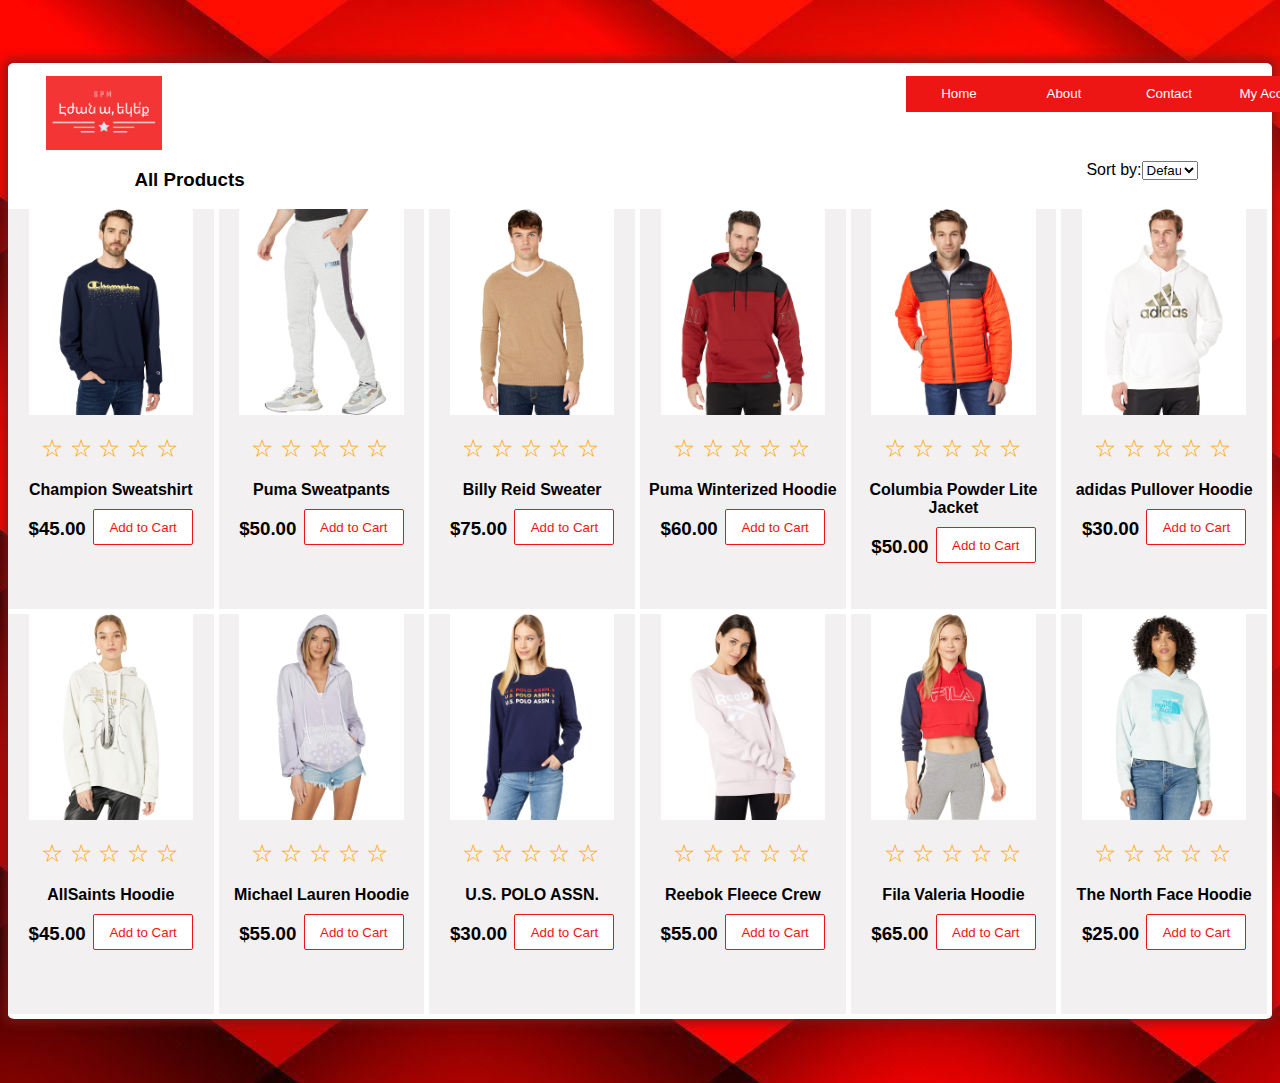
<file: index.html>
<html lang="en">

<head>
    <meta charset="UTF-8">
    <link rel="stylesheet" href="css/styles.css">
    <link rel="stylesheet" href="https://cdnjs.cloudflare.com/ajax/libs/font-awesome/4.7.0/css/font-awesome.min.css">
    <script src="script.js"></script>

</head>

<body>
    <div class="main_div">
        <div class="menu">
            <img src="img/logo.png" alt="logo" class="logo">
            <div class="menu_bar">
                <ul class="ul_1">
                    <li><button class="menu_button" onclick=" location.href='index.html' ">Home</button></li>
                    <li><button class="menu_button" onclick=" location.href='html/about.html' ">About</button></li>
                    <li><button class="menu_button" onclick=" location.href='html/contact.html' ">Contact</button></li>
                    <li><button class="menu_button" onclick=" location.href='html/my_account.html' ">My Account</button></li>
                </ul>
                <ul class="ul_2">
                    <li><i class='fa fa-shopping-bag red-color fa-2x'></i></li>
                    <li><p id="clickCount">0</p></li>
                </ul>
            </div>
        </div>

        <div class="dropdown_sort">
            <h3>All Products</h3>
            <label for="sort">Sort by:</label>
            <select name="sort" class="sort">
                <option>Default</option>
                <option>Newest</option>
                <option>Most Popular</option>
                <option>Highest Price</option>
                <option>Lowest Price</option>
            </select>
        </div>


        <div class="images">
            <div class="sub_div1">
                <div id="div_1">
                    <a href="https://www.6pm.com/p/champion-powerblend-graphic-crew-navy/product/9555155/color/9"
                        target="_blank"><img src="img/img_1.jpg" class="img1">
                    </a>
                    <div class="star-rating">
                        <input type="radio" name="stars" id="star-a" value="5" />
                        <label for="star-a"></label>

                        <input type="radio" name="stars" id="star-b" value="4" />
                        <label for="star-b"></label>

                        <input type="radio" name="stars" id="star-c" value="3" />
                        <label for="star-c"></label>

                        <input type="radio" name="stars" id="star-d" value="2" />
                        <label for="star-d"></label>

                        <input type="radio" name="stars" id="star-e" value="1" />
                        <label for="star-e"></label>
                    </div>
                    <h4>Champion Sweatshirt</h4>

                    <div class="price_buy">
                        <h3>$45.00</h3>
                        <button type="button" onClick="clicks++;updateClickCount();">Add to Cart</button>
                    </div>
                </div>

                <div id="div_1">
                    <a href="https://www.6pm.com/p/puma-cyber-sweatpants-light-gray-heather/product/9583278/color/290581"
                        target="_blank"><img src="img/img_3.jpg" class="img1">
                    </a>
                    <div class="star-rating">
                        <input type="radio" name="stars" id="star-f" value="5" />
                        <label for="star-f"></label>

                        <input type="radio" name="stars" id="star-g" value="4" />
                        <label for="star-g"></label>

                        <input type="radio" name="stars" id="star-h" value="3" />
                        <label for="star-h"></label>

                        <input type="radio" name="stars" id="star-i" value="2" />
                        <label for="star-i"></label>

                        <input type="radio" name="stars" id="star-j" value="1" />
                        <label for="star-j"></label>
                    </div>

                    <h4>Puma Sweatpants</h4>

                    <div class="price_buy">
                        <h3>$50.00</h3>
                        <button type="button" onClick="clicks++;updateClickCount();">Add to Cart</button>
                    </div>
                </div>

                <div id="div_1">
                    <a href="https://www.6pm.com/p/billy-reid-saddle-v-neck-sweater-camel/product/9436840/color/1430"
                        target="_blank"><img src="img/img_5.jpg" class="img1">
                    </a>
                    <div class="star-rating">
                        <input type="radio" name="stars" id="star-k" value="5" />
                        <label for="star-k"></label>

                        <input type="radio" name="stars" id="star-l" value="4" />
                        <label for="star-l"></label>

                        <input type="radio" name="stars" id="star-m" value="3" />
                        <label for="star-m"></label>

                        <input type="radio" name="stars" id="star-n" value="2" />
                        <label for="star-n"></label>

                        <input type="radio" name="stars" id="star-o" value="1" />
                        <label for="star-o"></label>
                    </div>

                    <h4>Billy Reid Sweater</h4>

                    <div class="price_buy">
                        <h3>$75.00</h3>
                        <button type="button" onClick="clicks++;updateClickCount();">Add to Cart</button>
                    </div>
                </div>

                <div id="div_1">
                    <a href="https://www.6pm.com/p/puma-winterized-hoodie-intense-red/product/9583352/color/26108"
                        target="_blank"><img src="img/img_4.jpg" class="img1">
                    </a>
                    <div class="star-rating">
                        <input type="radio" name="stars" id="star-p" value="5" />
                        <label for="star-p"></label>

                        <input type="radio" name="stars" id="star-q" value="4" />
                        <label for="star-q"></label>

                        <input type="radio" name="stars" id="star-r" value="3" />
                        <label for="star-r"></label>

                        <input type="radio" name="stars" id="star-s" value="2" />
                        <label for="star-s"></label>

                        <input type="radio" name="stars" id="star-t" value="1" />
                        <label for="star-t"></label>
                    </div>

                    <h4>Puma Winterized Hoodie</h4>

                    <div class="price_buy">
                        <h3>$60.00</h3>
                        <button type="button" onClick="clicks++;updateClickCount();">Add to Cart</button>
                    </div>
                </div>

                <div id="div_1">
                    <a href="https://www.6pm.com/p/columbia-powder-lite-jacket-red-quartz-shark/product/9244635/color/920504"
                        target="_blank"><img src="img/img_6.jpg" class="img1">
                    </a>
                    <div class="star-rating">
                        <input type="radio" name="stars" id="star-u" value="5" />
                        <label for="star-u"></label>

                        <input type="radio" name="stars" id="star-v" value="4" />
                        <label for="star-v"></label>

                        <input type="radio" name="stars" id="star-w" value="3" />
                        <label for="star-w"></label>

                        <input type="radio" name="stars" id="star-x" value="2" />
                        <label for="star-x"></label>

                        <input type="radio" name="stars" id="star-y" value="1" />
                        <label for="star-y"></label>
                    </div>

                    <h4>Columbia Powder Lite Jacket</h4>

                    <div class="price_buy">
                        <h3>$50.00</h3>
                        <button type="button" onClick="clicks++;updateClickCount();">Add to Cart</button>
                    </div>
                </div>


                <div id="div_1">
                    <a href="https://www.6pm.com/p/adidas-tiger-camo-pullover-hoodie-white/product/9591762/color/14"
                        target="_blank"><img src="img/img_2.jpg" class="img1">
                    </a>
                    <div class="star-rating">
                        <input type="radio" name="stars" id="star-ua" value="5" />
                        <label for="star-ua"></label>

                        <input type="radio" name="stars" id="star-va" value="4" />
                        <label for="star-va"></label>

                        <input type="radio" name="stars" id="star-wa" value="3" />
                        <label for="star-wa"></label>

                        <input type="radio" name="stars" id="star-xa" value="2" />
                        <label for="star-xa"></label>

                        <input type="radio" name="stars" id="star-ya" value="1" />
                        <label for="star-ya"></label>
                    </div>

                    <h4>adidas Pullover Hoodie</h4>

                    <div class="price_buy">
                        <h3>$30.00</h3>
                        <button type="button" onClick="clicks++;updateClickCount();">Add to Cart</button>
                    </div>
                </div>
            </div>

            <div class="sub_div2">
                <div id="div_1">
                    <a href="https://www.6pm.com/p/allsaints-chasma-lucia-hoodie-ivory-white/product/9669913/color/185173"
                        target="_blank"><img src="img/img_7.jpg" class="img1">
                    </a>
                    <div class="star-rating">
                        <input type="radio" name="stars" id="star-aa" value="5" />
                        <label for="star-aa"></label>

                        <input type="radio" name="stars" id="star-bb" value="4" />
                        <label for="star-bb"></label>

                        <input type="radio" name="stars" id="star-cc" value="3" />
                        <label for="star-cc"></label>

                        <input type="radio" name="stars" id="star-dd" value="2" />
                        <label for="star-dd"></label>

                        <input type="radio" name="stars" id="star-ee" value="1" />
                        <label for="star-ee"></label>
                    </div>
                    <h4>AllSaints Hoodie</h4>

                    <div class="price_buy">
                        <h3>$45.00</h3>
                        <button type="button" onClick="clicks++;updateClickCount();">Add to Cart</button>
                    </div>
                </div>

                <div id="div_1">
                    <a href="https://www.6pm.com/p/michael-lauren-hayworth-bandana-print-drop-shoulder-zip-up-hoodie-lilac-stone-ombre/product/9599124/color/942352"
                        target="_blank"><img src="img/img_8.jpg" class="img1">
                    </a>
                    <div class="star-rating">
                        <input type="radio" name="stars" id="star-ff" value="5" />
                        <label for="star-ff"></label>

                        <input type="radio" name="stars" id="star-gg" value="4" />
                        <label for="star-gg"></label>

                        <input type="radio" name="stars" id="star-hh" value="3" />
                        <label for="star-hh"></label>

                        <input type="radio" name="stars" id="star-ii" value="2" />
                        <label for="star-ii"></label>

                        <input type="radio" name="stars" id="star-jj" value="1" />
                        <label for="star-jj"></label>
                    </div>

                    <h4>Michael Lauren Hoodie</h4>

                    <div class="price_buy">
                        <h3>$55.00</h3>
                        <button type="button" onClick="clicks++;updateClickCount();">Add to Cart</button>
                    </div>
                </div>

                <div id="div_1">
                    <a href="https://www.6pm.com/p/u-s-polo-assn-long-sleeve-foil-logo-repeat-crew-neck-evening-blue/product/9697881/color/155814"
                        target="_blank"><img src="img/img_9.jpg" class="img1">
                    </a>
                    <div class="star-rating">
                        <input type="radio" name="stars" id="star-kk" value="5" />
                        <label for="star-kk"></label>

                        <input type="radio" name="stars" id="star-ll" value="4" />
                        <label for="star-ll"></label>

                        <input type="radio" name="stars" id="star-mm" value="3" />
                        <label for="star-mm"></label>

                        <input type="radio" name="stars" id="star-nn" value="2" />
                        <label for="star-nn"></label>

                        <input type="radio" name="stars" id="star-oo" value="1" />
                        <label for="star-oo"></label>
                    </div>

                    <h4>U.S. POLO ASSN.</h4>

                    <div class="price_buy">
                        <h3>$30.00</h3>
                        <button type="button" onClick="clicks++;updateClickCount();">Add to Cart</button>
                    </div>
                </div>

                <div id="div_1">
                    <a href="https://www.6pm.com/p/reebok-identity-big-logo-fleece-crew-frost-berry/product/9527313/color/918288"
                        target="_blank"><img src="img/img_10.jpg" class="img1">
                    </a>
                    <div class="star-rating">
                        <input type="radio" name="stars" id="star-pp" value="5" />
                        <label for="star-pp"></label>

                        <input type="radio" name="stars" id="star-qq" value="4" />
                        <label for="star-qq"></label>

                        <input type="radio" name="stars" id="star-rr" value="3" />
                        <label for="star-rr"></label>

                        <input type="radio" name="stars" id="star-ss" value="2" />
                        <label for="star-ss"></label>

                        <input type="radio" name="stars" id="star-tt" value="1" />
                        <label for="star-tt"></label>
                    </div>

                    <h4>Reebok Fleece Crew</h4>

                    <div class="price_buy">
                        <h3>$55.00</h3>
                        <button type="button" onClick="clicks++;updateClickCount();">Add to Cart</button>
                    </div>
                </div>

                <div id="div_1">
                    <a href="https://www.6pm.com/p/fila-valeria-hoodie-chinese-red-peacoat-white/product/9219846/color/194779"
                        target="_blank"><img src="img/img_11.jpg" class="img1">
                    </a>
                    <div class="star-rating">
                        <input type="radio" name="stars" id="star-uu" value="5" />
                        <label for="star-uu"></label>

                        <input type="radio" name="stars" id="star-vv" value="4" />
                        <label for="star-vv"></label>

                        <input type="radio" name="stars" id="star-ww" value="3" />
                        <label for="star-ww"></label>

                        <input type="radio" name="stars" id="star-xx" value="2" />
                        <label for="star-xx"></label>

                        <input type="radio" name="stars" id="star-yy" value="1" />
                        <label for="star-yy"></label>
                    </div>

                    <h4>Fila Valeria Hoodie</h4>

                    <div class="price_buy">
                        <h3>$65.00</h3>
                        <button type="button" onClick="clicks++;updateClickCount();">Add to Cart</button>
                    </div>
                </div>


                <div id="div_1">
                    <a href="https://www.6pm.com/p/the-north-face-logo-play-hoodie-ice-blue/product/9531024/color/2964"
                        target="_blank"><img src="img/img_12.jpg" class="img1">
                    </a>
                    <div class="star-rating">
                        <input type="radio" name="stars" id="star-ub" value="5" />
                        <label for="star-ub"></label>

                        <input type="radio" name="stars" id="star-vb" value="4" />
                        <label for="star-vb"></label>

                        <input type="radio" name="stars" id="star-wb" value="3" />
                        <label for="star-wb"></label>

                        <input type="radio" name="stars" id="star-xb" value="2" />
                        <label for="star-xb"></label>

                        <input type="radio" name="stars" id="star-yb" value="1" />
                        <label for="star-yb"></label>
                    </div>

                    <h4>The North Face Hoodie</h4>

                    <div class="price_buy">
                        <h3>$25.00</h3>
                        <button type="button" onClick="clicks++;updateClickCount();">Add to Cart</button>
                    </div>
                </div>
            </div>
        </div>
    </div>
</body>

</html>
</file>
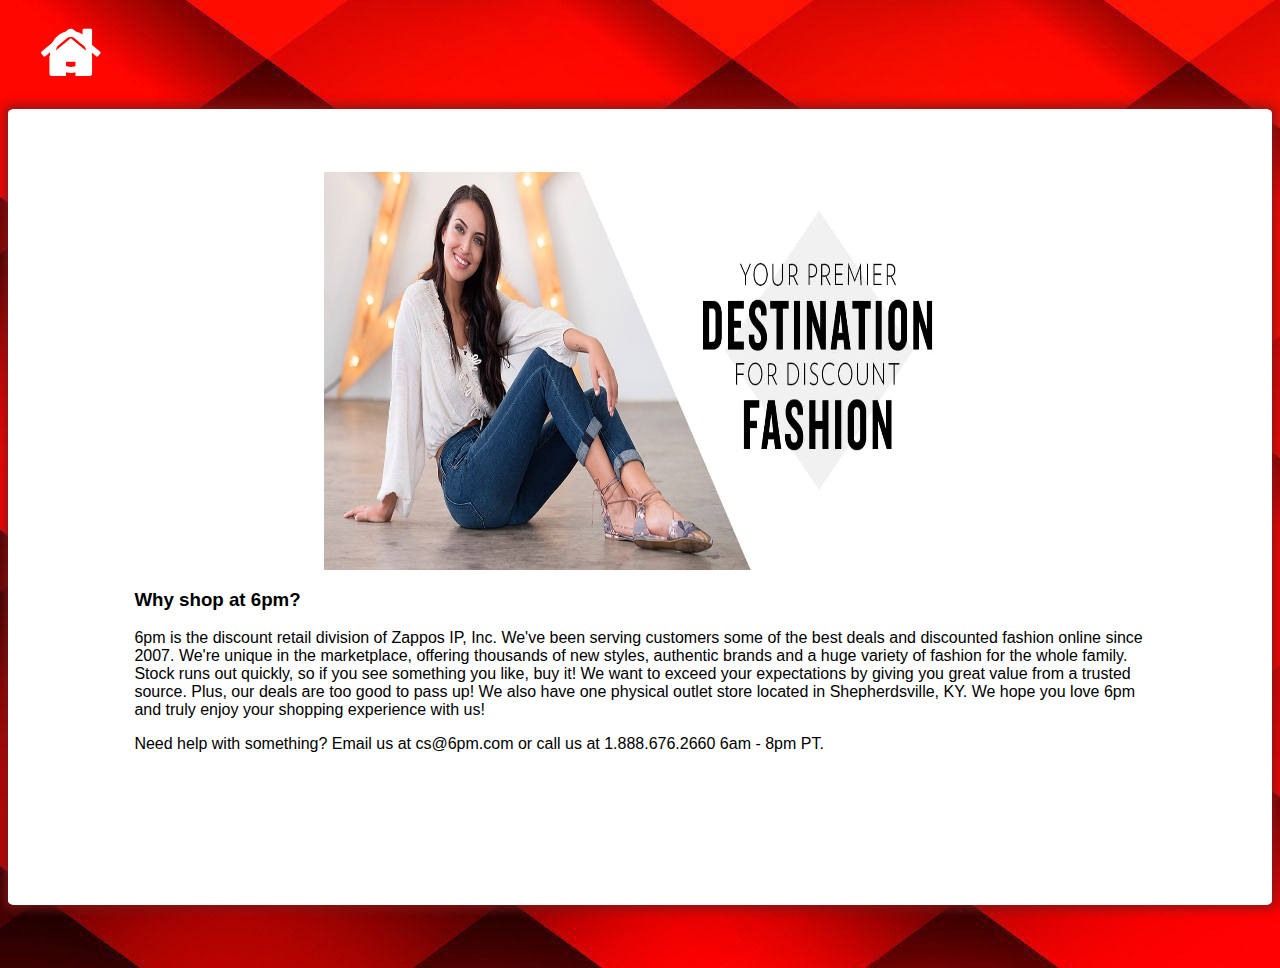
<file: html/about.html>
<html lang="en">

<head>
    <meta charset="UTF-8">
    <meta charset="UTF-8">
    <link rel="stylesheet" href="../css/about.css">
    <link rel="stylesheet" href="https://cdnjs.cloudflare.com/ajax/libs/font-awesome/4.7.0/css/font-awesome.min.css">
    <title>About</title>
</head>

<body>
    <div class="home_button_div">
        <button class="home" onclick=" location.href='../index.html' "><i class="fa fa-home fa-3x"></i></button>
    </div>

    <div class="main_div">
        <img class="about_us" src="../img/About_Us.jpg">
        <div class="about_text">
            <h3>Why shop at 6pm?</h3>
            <p>6pm is the discount retail division of Zappos IP, Inc. We've been serving customers some of the best
                deals
                and discounted fashion online since 2007. We're unique in the marketplace, offering thousands of new
                styles,
                authentic brands and a huge variety of fashion for the whole family. Stock runs out quickly, so if you
                see
                something you like, buy it! We want to exceed your expectations by giving you great value from a trusted
                source. Plus, our deals are too good to pass up! We also have one physical outlet store located in
                Shepherdsville, KY. We hope you love 6pm and truly enjoy your shopping experience with us!</p>
            <p>Need help with something? Email us at cs@6pm.com or call us at 1.888.676.2660 6am - 8pm PT.</p>
        </div>
    </div>
</body>

</html>
</file>
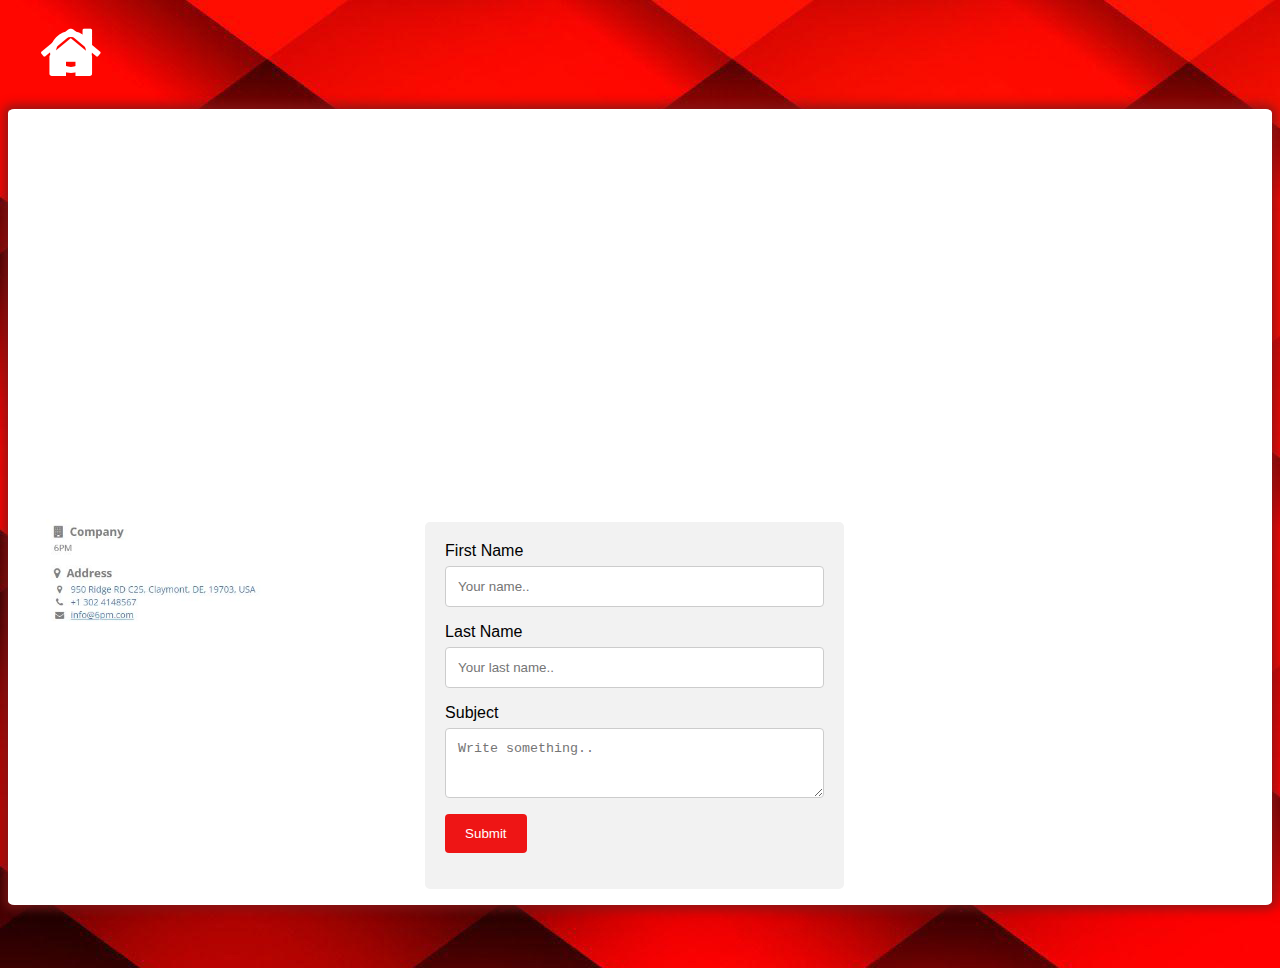
<file: html/contact.html>
<html lang="en">

<head>
    <meta charset="UTF-8">
    <meta charset="UTF-8">
    <link rel="stylesheet" href="../css/contact.css">
    <link rel="stylesheet" href="https://cdnjs.cloudflare.com/ajax/libs/font-awesome/4.7.0/css/font-awesome.min.css">
    <title>About</title>
</head>

<body>
    <div class="home_button_div">
        <button class="home" onclick=" location.href='../index.html' "><i class="fa fa-home fa-3x"></i></button>
    </div>

    <div class="main_div">
        <div class="mapouter">
            <div class="gmap_canvas"><iframe width="1080" height="400" id="gmap_canvas"
                    src="https://maps.google.com/maps?q=950%20Ridge%20RD%20C25,%20Claymont,%20DE,%2019703,%20USA&t=&z=13&ie=UTF8&iwloc=&output=embed"
                    frameborder="0" scrolling="no" marginheight="0" marginwidth="0"></iframe><a
                    href="https://2piratebay.org">pirate bay</a><br>
                <a href="https://www.embedgooglemap.net">how to add a google map to html</a>
            </div>
        </div>
        <div class="div_2">
        <img class="company" src="../img/Company.JPG">
        <div class="container">
            <form action="action_page.php">
          
              <label for="fname">First Name</label>
              <input type="text" id="fname" name="firstname" placeholder="Your name..">
          
              <label for="lname">Last Name</label>
              <input type="text" id="lname" name="lastname" placeholder="Your last name..">

          
              <label for="subject">Subject</label>
              <textarea id="subject" name="subject" placeholder="Write something.." style="height:70px"></textarea>
          
              <input type="submit" value="Submit">
          
            </form>
          </div>
        </div>
    </div>
</body>

</html>
</file>
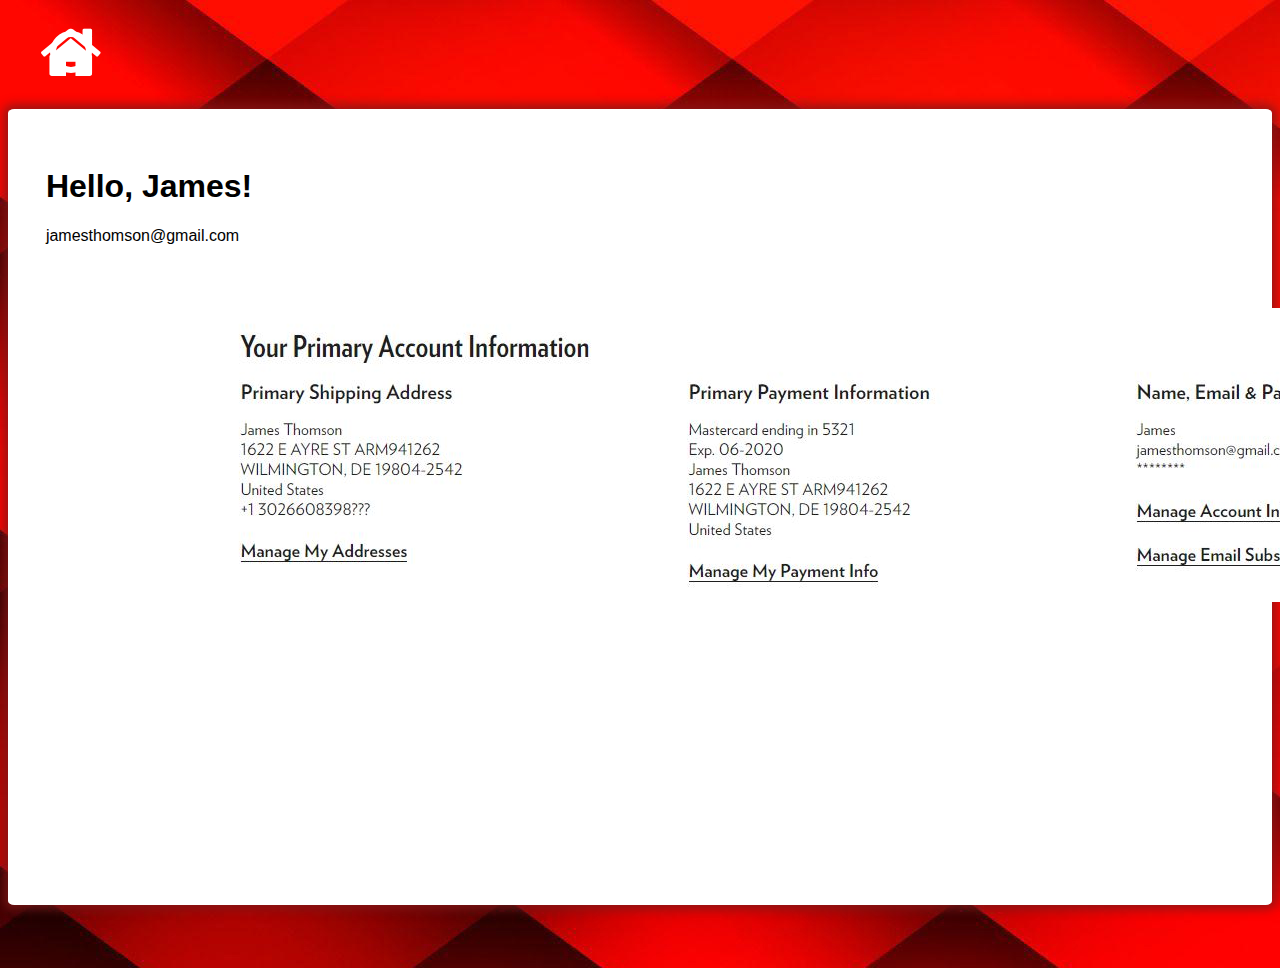
<file: html/my_account.html>
<html lang="en">

<head>
    <meta charset="UTF-8">
    <meta charset="UTF-8">
    <link rel="stylesheet" href="../css/my_account.css">
    <link rel="stylesheet" href="https://cdnjs.cloudflare.com/ajax/libs/font-awesome/4.7.0/css/font-awesome.min.css">
    <title>About</title>
</head>

<body>
    <div class="home_button_div">
        <button class="home" onclick=" location.href='../index.html' "><i class="fa fa-home fa-3x"></i></button>
    </div>

    <div class="main_div">
        <div class="name_email">
            <h1>Hello, James!</h1>
            <div>jamesthomson@gmail.com</div>
        </div>

        <div class = "div_1">
            <img class="my_account_1" src="../img/my_account_1.JPG">
        </div> 
    </div>
</body>

</html>
</file>
<file: css/styles.css>
body {
  background-image: url("../img/background.jpg");
  background-repeat: no-repeat;
  font-family: Arial, Helvetica, sans-serif;
}

.logo {
  height: 20%;
  width: 10%;
}

.ul_1 {
  display: flex;
  align-content: center;
  list-style-type: none;
  margin: 0;
  padding: 0;
}

.ul_2 {
  list-style-type: none;
  margin: 0;
}

.menu {
  display: flex;
  padding-top: 1%;
  margin-left: 3%;
  margin-right: 5%;
}

.menu_bar {
  display: flex;
  padding-left: 64%;
}

.menu_button {
  background-color: rgb(238, 21, 21);
  color: white;
  border: none;
  height: 36px;
  width: 105px;
  cursor: pointer;
  margin-right: 0px;
  transition: opacity 0.15s;
}

.menu_button:hover {
  background-color: rgb(187, 187, 187);
  color: rgb(238, 21, 21);
  font-weight: bold;
}

.red-color {
  color: rgb(238, 21, 21);
}

.dropdown_sort {
  display: flex;
  padding-left: 10%;
}

.dropdown_sort select {
  width: 5%;
  height: 2.5%;
  vertical-align: middle;
  margin-top: 1%;
}

.dropdown_sort label {
  margin-top: 1%;
}

.dropdown_sort h3 {
  padding-right: 74%;
}

.main_div {
  border-radius: 0.5%;
  background-color: white;
  margin-top: 5%;
  margin-bottom: 5%;
  box-shadow: 0 0 10px 5px rgba(126, 24, 24, 0.736);
}

.sub_div1,
.sub_div2 {
  display: flex;
  justify-content: center;
}

#div_1 {
  background-color: #f2f0f0;
  width: 250px;
  height: 400px;
  margin-right: 5px;
  margin-bottom: 5px;
}

.img1 {
  display: block;
  margin-left: auto;
  margin-right: auto;
  width: 80%;
}

#div_1 h4 {
  text-align: center;
  margin-bottom: 0%;
}

.price_buy {
  display: flex;
  position: relative;
  justify-content: space-between;
  padding-left: 10%;
  padding-right: 10%;
  padding-bottom: 0;
}

.price_buy h3 {
  vertical-align: middle;
}

.price_buy button {
  margin-top: 6%;
}

.price_buy button {
  background-color: white;
  border-color: rgb(238, 21, 21);
  border-style: solid;
  border-width: 1px;
  color: rgb(238, 21, 21);
  height: 36px;
  width: 100px;
  border-radius: 2px;
  cursor: pointer;
  transition: background-color 0.15s, color 0.15s;
}

.price_buy button:hover {
  background-color: rgb(238, 21, 21);
  ;
  color: white;
}

.price_buy button:active {
  opacity: 0.7;
}

.star-rating {
  display: flex;
  align-items: center;
  width: 140px;
  flex-direction: row-reverse;
  justify-content: space-between;
  margin: 20px auto;
  position: relative;
}

.star-rating input {
  display: none;
}

.star-rating>label {
  width: 25px;
  height: 25px;
  font-family: Arial;
  font-size: 25px;
  transition: 0.2s ease;
  color: orange;
}

.star-rating label:hover {
  color: #ff69b4;
  transition: 0.2s ease;
}

.star-rating label:active::before {
  transform: scale(1.1);
}


.star-rating label::before {
  content: '\2606';
  position: absolute;
  top: 0px;
  line-height: 26px;
}

.star-rating input:checked~label:before {
  content: '\2605';
}

@-moz-document url-prefix() {

  .star-rating input:checked~label:before {
    font-size: 36px;
    line-height: 21px;
  }
}

#clickCount {
  border-style: solid;
  border-radius: 50%;
  text-align: center;
  margin-top: -10%;
  width: 60%;
  border-color: rgb(238, 21, 21);
  color: rgb(238, 21, 21);
  margin-left: -30%;
  font-weight: bold;
}
</file>
<file: css/about.css>
body {
    background-image: url("../img/background.jpg");
    background-repeat: no-repeat;
    font-family: Arial, Helvetica, sans-serif;
  }

  .main_div {
  border-radius: 0.5%;
  background-color: white;
  margin-top: 1%;
  margin-bottom: 5%;
  box-shadow: 0 0 10px 5px rgba(126, 24, 24, 0.736);
  height: 90%;
  width: 100%;
}

.about_us {
  height: 50%;
  width: 50%;
  padding-left: 25%;
  padding-top: 5%;
}

.about_text {
  padding-left: 10%;
  padding-right: 10%;
}

.fa {
  color: white;
}

.home_button_div {
  height: 10%;
  width: 10%;
  display: flex;
  align-items: center;
  justify-content: center;
}

.home {
  background-color: transparent;
  border-style: none;
  padding-left: 1%;
  padding-top: 1%;
  min-width: 300px;
  min-height: 60px;
  font-size: 22px;
  text-transform: uppercase;
  letter-spacing: 1.3px;
  font-weight: 700;
  color: #313133;
  border: none;
  transition: all 0.3s ease-in-out 0s;
  cursor: pointer;
  outline: none;
  position: relative;
  padding: 10px;
  }

button::before {
content: '';
  border-radius: 1000px;
  min-width: calc(300px + 12px);
  min-height: calc(60px + 12px);
  position: absolute;
  top: 50%;
  left: 50%;
  transform: translate(-50%, -50%);
  opacity: 0;
  transition: all .3s ease-in-out 0s;
}

.home:hover, .home:focus {
  color: #313133;
  transform: translateY(-6px);
}

button:hover::before, button:focus::before {
  opacity: 1;
}

button::after {
  content: '';
  width: 30px; height: 30px;
  border-radius: 100%;
  border: 6px solid #ffffff;
  position: absolute;
  z-index: -1;
  top: 50%;
  left: 50%;
  transform: translate(-50%, -50%);
  animation: ring 1.5s infinite;
}

button:hover::after, button:focus::after {
  animation: none;
  display: none;
}

@keyframes ring {
  0% {
    width: 30px;
    height: 30px;
    opacity: 1;
  }
  100% {
    width: 300px;
    height: 300px;
    opacity: 0;
  }
}
</file>
<file: css/contact.css>
body {
    background-image: url("../img/background.jpg");
    background-repeat: no-repeat;
    font-family: Arial, Helvetica, sans-serif;
  }

  .main_div {
  border-radius: 0.5%;
  background-color: white;
  margin-top: 1%;
  margin-bottom: 5%;
  box-shadow: 0 0 10px 5px rgba(126, 24, 24, 0.736);
  height: 90%;
  width: 100%;
}

.fa {
  color: white;
}

.home_button_div {
  height: 10%;
  width: 10%;
  display: flex;
  align-items: center;
  justify-content: center;
}

.home {
  background-color: transparent;
  border-style: none;
  padding-left: 1%;
  padding-top: 1%;
  min-width: 300px;
  min-height: 60px;
  font-size: 22px;
  text-transform: uppercase;
  letter-spacing: 1.3px;
  font-weight: 700;
  color: #313133;
  border: none;
  transition: all 0.3s ease-in-out 0s;
  cursor: pointer;
  outline: none;
  position: relative;
  padding: 10px;
  }

button::before {
content: '';
  border-radius: 1000px;
  min-width: calc(300px + 12px);
  min-height: calc(60px + 12px);
  position: absolute;
  top: 50%;
  left: 50%;
  transform: translate(-50%, -50%);
  opacity: 0;
  transition: all .3s ease-in-out 0s;
}

.home:hover, .home:focus {
  color: #313133;
  transform: translateY(-6px);
}

button:hover::before, button:focus::before {
  opacity: 1;
}

button::after {
  content: '';
  width: 30px; height: 30px;
  border-radius: 100%;
  border: 6px solid #ffffff;
  position: absolute;
  z-index: -1;
  top: 50%;
  left: 50%;
  transform: translate(-50%, -50%);
  animation: ring 1.5s infinite;
}

button:hover::after, button:focus::after {
  animation: none;
  display: none;
}

@keyframes ring {
  0% {
    width: 30px;
    height: 30px;
    opacity: 1;
  }
  100% {
    width: 300px;
    height: 300px;
    opacity: 0;
  }
}

.mapouter {
  position: relative;
  text-align: right;
  height: 400px;
  width: 1080px;
}

.gmap_canvas {
  margin-left: 35%;
  border-radius: 2%;
  overflow: hidden;
  background: none !important;
  height: 400px;
  width: 1080px;
}

input[type=text], select, textarea {
  width: 100%;
  padding: 12px;
  border: 1px solid #ccc;
  border-radius: 4px;
  box-sizing: border-box;
  margin-top: 6px;
  margin-bottom: 16px;
  resize: vertical
}

input[type=submit] {
  background-color: rgb(238, 21, 21);;
  color: white;
  padding: 12px 20px;
  border: none;
  border-radius: 4px;
  cursor: pointer;
}

input[type=submit]:hover {
  background-color: rgb(194, 69, 69);
}

.container {
  border-radius: 5px;
  background-color: #f2f2f2;
  padding: 20px;
  width: 30%;
  height: 30%;
  margin-top: 1%;
  margin-left: 12%;

}

.company {
  padding-left: 3%;
  height: 18%;
  width: 18%;
}

.div_2 {
  display: flex;
}
</file>
<file: css/my_account.css>
body {
    background-image: url("../img/background.jpg");
    background-repeat: no-repeat;
    font-family: Arial, Helvetica, sans-serif;
  }

  .main_div {
  border-radius: 0.5%;
  background-color: white;
  margin-top: 1%;
  margin-bottom: 5%;
  box-shadow: 0 0 10px 5px rgba(126, 24, 24, 0.736);
  height: 90%;
  width: 100%;
}

.fa {
  color: white;
}

.home_button_div {
  height: 10%;
  width: 10%;
  display: flex;
  align-items: center;
  justify-content: center;
}

.home {
  background-color: transparent;
  border-style: none;
  padding-left: 1%;
  padding-top: 1%;
  min-width: 300px;
  min-height: 60px;
  font-size: 22px;
  text-transform: uppercase;
  letter-spacing: 1.3px;
  font-weight: 700;
  color: #313133;
  border: none;
  transition: all 0.3s ease-in-out 0s;
  cursor: pointer;
  outline: none;
  position: relative;
  padding: 10px;
  }

button::before {
content: '';
  border-radius: 1000px;
  min-width: calc(300px + 12px);
  min-height: calc(60px + 12px);
  position: absolute;
  top: 50%;
  left: 50%;
  transform: translate(-50%, -50%);
  opacity: 0;
  transition: all .3s ease-in-out 0s;
}

.home:hover, .home:focus {
  color: #313133;
  transform: translateY(-6px);
}

button:hover::before, button:focus::before {
  opacity: 1;
}

button::after {
  content: '';
  width: 30px; height: 30px;
  border-radius: 100%;
  border: 6px solid #ffffff;
  position: absolute;
  z-index: -1;
  top: 50%;
  left: 50%;
  transform: translate(-50%, -50%);
  animation: ring 1.5s infinite;
}

button:hover::after, button:focus::after {
  animation: none;
  display: none;
}

@keyframes ring {
  0% {
    width: 30px;
    height: 30px;
    opacity: 1;
  }
  100% {
    width: 300px;
    height: 300px;
    opacity: 0;
  }
}

.name_email {
  padding-left: 3%;
  padding-top: 3%
}

my_account_1 {
  height: 100%;
  width: 100%;
}

.div_1 {
  margin-top: 5%;
  padding-left: 17%;
}
</file>
